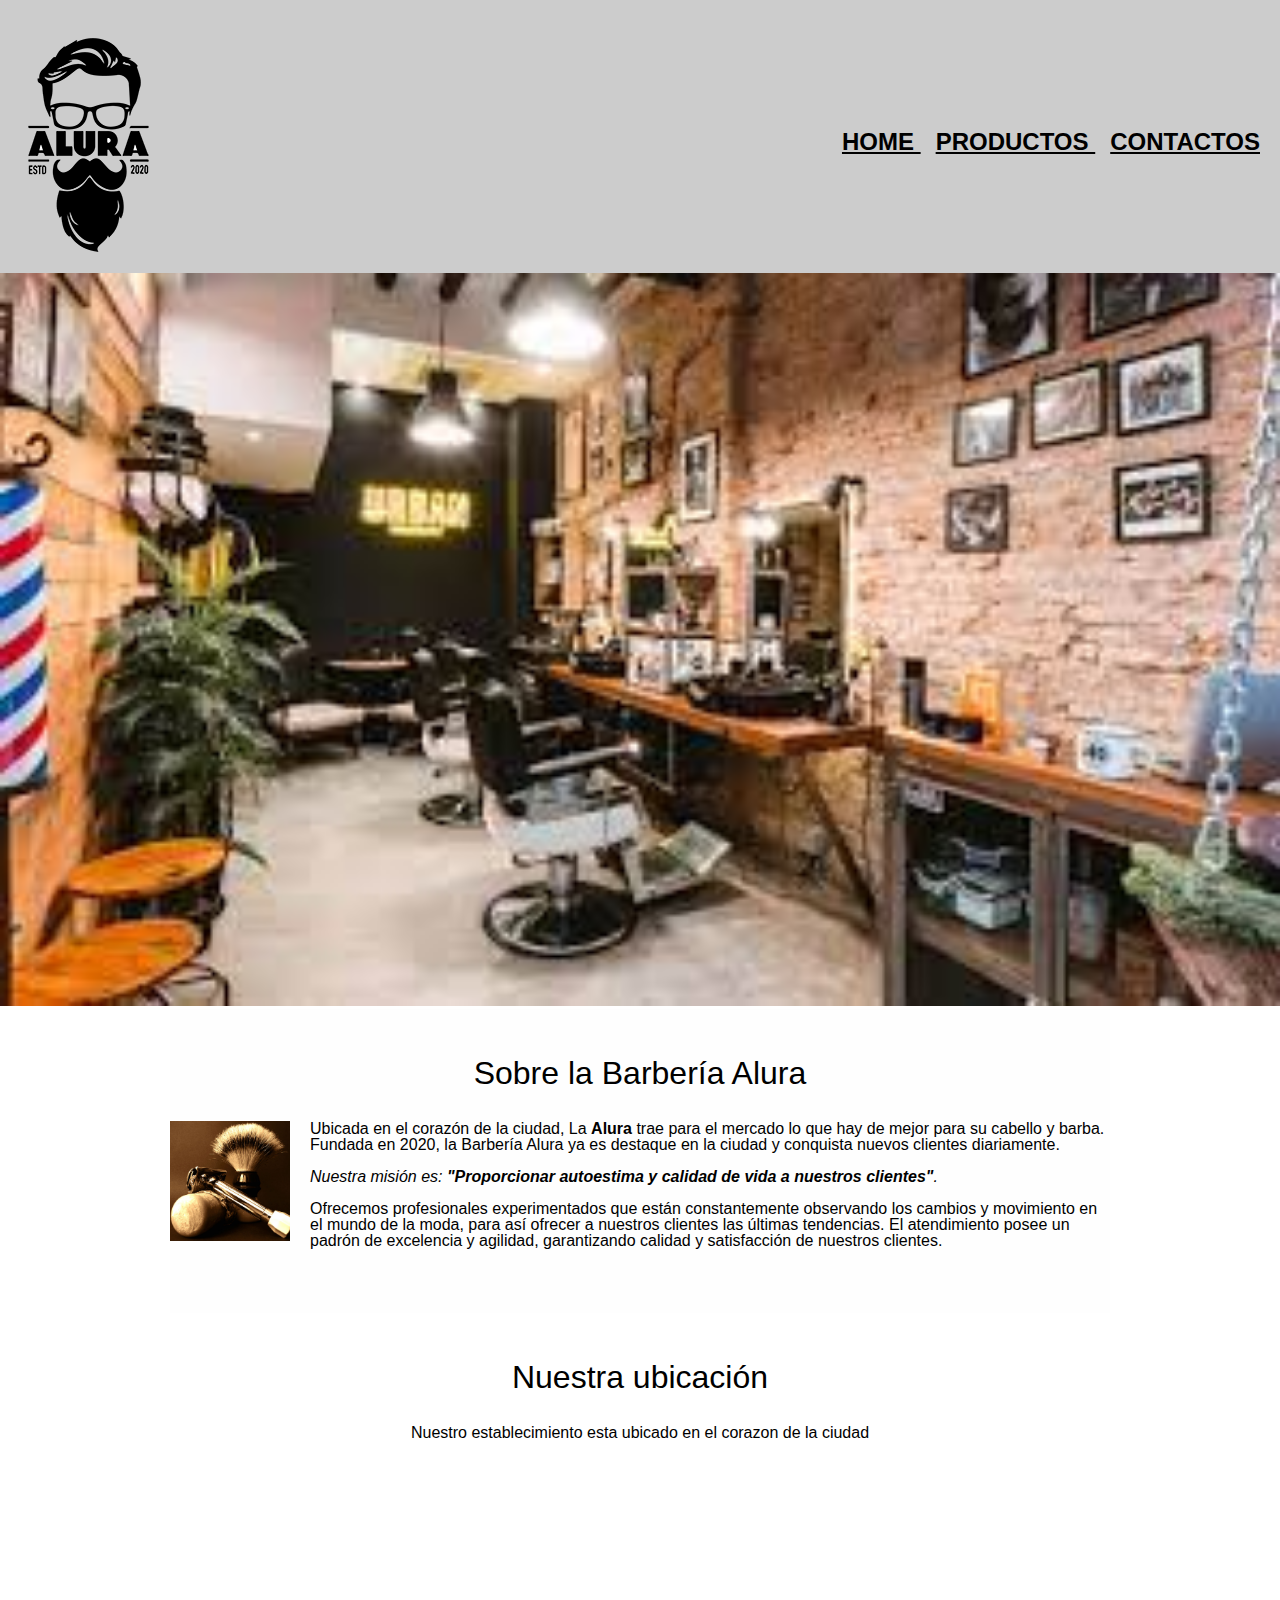
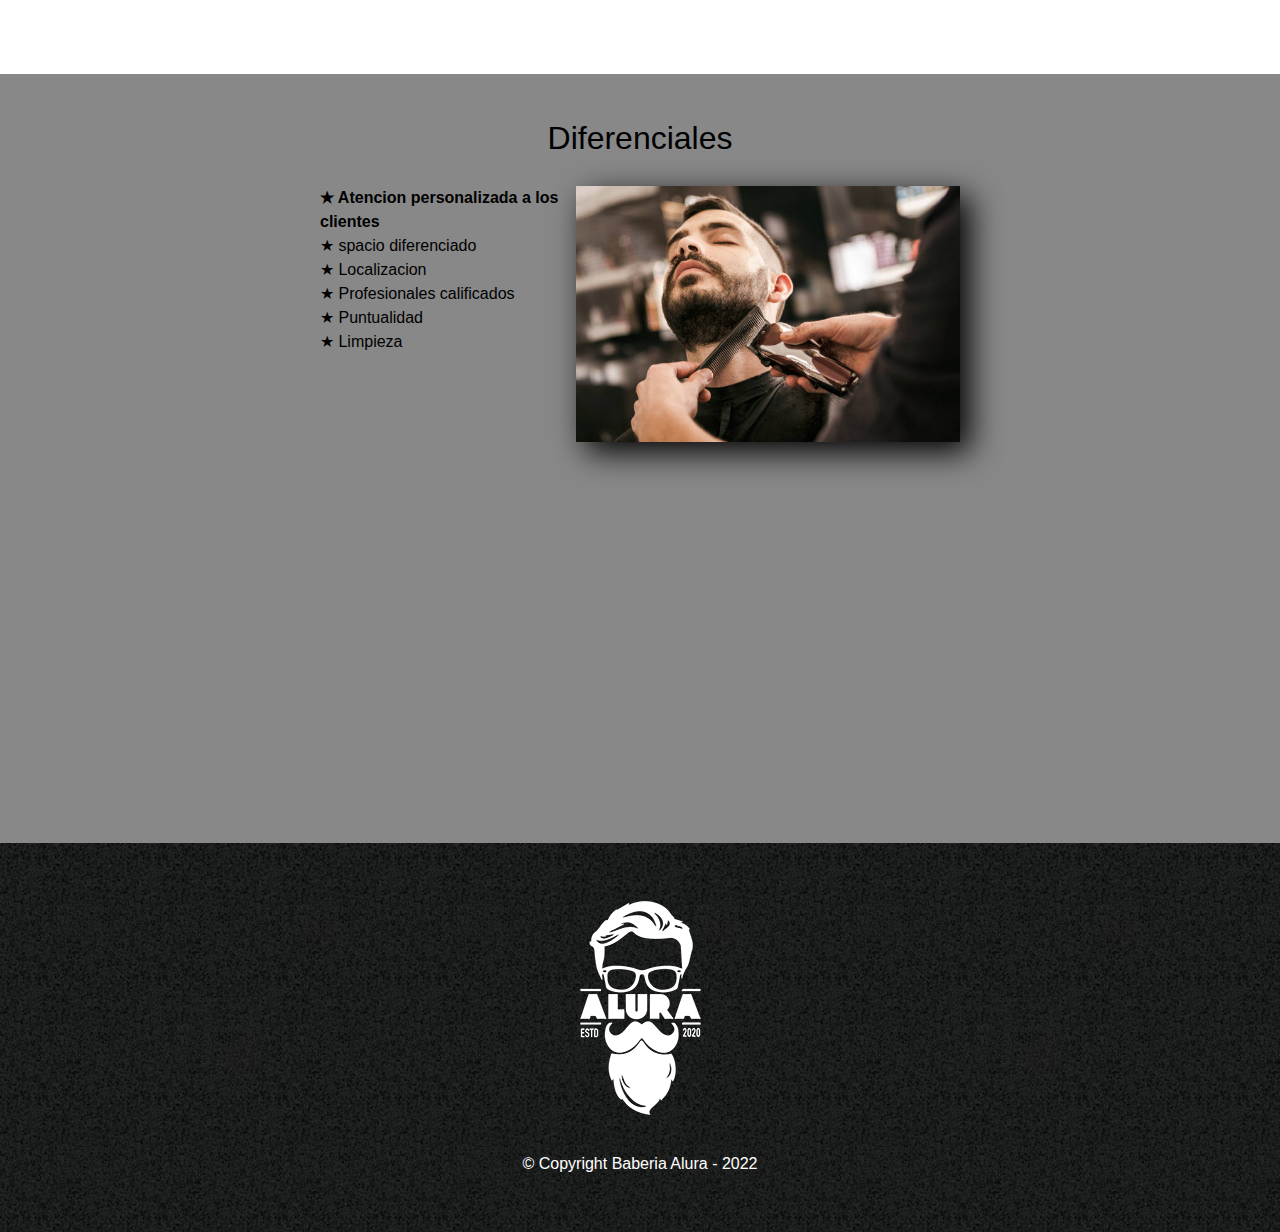
<file: index.html>
<!DOCTYPE html>
<html lang="en">
<head>
    <meta charset="UTF-8">
    <meta name="viewport" content="width=device-width">
    <meta http-equiv="X-UA-Compatible" content="IE=edge">
    <meta name="viewport" content="width=device-width, initial-scale=1.0">
    <title>Document</title>
    <link rel="stylesheet" href="reset.css">
    <link rel="stylesheet" href="style.css">
    <enlace rel="preconectar" href="https://fonts.googleapis.com">
    <enlace rel="preconectar" href="https://fonts.gstatic.com" crossorigin>

</head>

<body>
    <header>
        <div class="caja">
            <h1> <img src="imagenes/logo.png" > </h1>
            <nav> 
                    <ul>
                        <li> <a href="index.html"> Home </a></li>
                        <li> <a href="productos.html"> Productos </a></li>
                        <li> <a href="contactos.html"> Contactos </a></li>
                    </ul>

            </nav>
           
        </div>
       
    </header>

    <img class="barber" src="imagenes/barber.jpg" >

    <main>
        
        <section class="principal"> 

            <h2 class="titulo-principal">Sobre la  Barbería Alura </h2>

            <img class="utensilios"  src="imagenes/utensilios[1].jpg" alt="utensilios de un barbero">
            
            <p class="texto"> Ubicada en el corazón de la ciudad, La <strong> Alura </strong> trae para el mercado lo que hay de mejor para su cabello y barba. Fundada en 2020, la Barbería Alura ya es destaque en la ciudad y conquista nuevos clientes diariamente. </p>
             
            <p class="texto"><em> Nuestra misión es: <strong>"Proporcionar autoestima y calidad de vida a nuestros clientes"</strong>.</em></p>
            
            <p class="texto">Ofrecemos profesionales experimentados que están constantemente observando los cambios y movimiento en el mundo de la moda, para así ofrecer a nuestros clientes las últimas tendencias. El atendimiento posee un padrón de excelencia y agilidad, garantizando calidad y satisfacción de nuestros clientes.  </p>
            
        </section>
        
        <section class="mapa">

            <h3 class="titulo-principal"> Nuestra ubicación</h3>

            <p> Nuestro establecimiento esta ubicado en el corazon de la ciudad</p>

           <div class="mapa-contenido">

            <iframe src="https://www.google.com/maps/embed?pb=!1m18!1m12!1m3!1d3656.407977726877!2d-46.637213024459975!3d-23.58969706263425!2m3!1f0!2f0!3f0!3m2!1i1024!2i768!4f13.1!3m3!1m2!1s0x94ce5bd9bb943bf5%3A0x6f642995c970f0fe!2scaelum%20alura!5e0!3m2!1ses!2sar!4v1683853082262!5m2!1ses!2sar" width="100%" height="300%" style="border:0;" allowfullscreen="" loading="lazy" referrerpolicy="no-referrer-when-downgrade"></iframe>
            
            </div>
            
        </section>

        <section class="diferenciales">

            <h3 class="titulo-principal"> Diferenciales</h3>

            <div class="contenido-diferenciales">

                <ul class="lista-diferenciales">

                <li class="items">Atencion personalizada a los clientes</li>
                <li class="items">spacio diferenciado</li>
                <li class="items">Localizacion</li>
                <li class="items">Profesionales calificados</li>
                <li class="items">Puntualidad</li>
                <li class="items">Limpieza</li>

            </ul><img src="imagenes/diferenciales.jpg" class="imagen-diferenciales">
            
            </div>

            <div class="video"> 

                <iframe width="100%" height="315" src="https://www.youtube.com/embed/wcVVXUV0YUY" title="YouTube video player" frameborder="0" allow="accelerometer; autoplay; clipboard-write; encrypted-media; gyroscope; picture-in-picture; web-share" allowfullscreen></iframe>
        
            </div> 

        </section>

    </main>   
    

    <footer>

        <img src="imagenes/logo-blanco.png">
        <p class="Copyright" > &copy Copyright Baberia Alura - 2022</p>

    </footer>
    
</body>
</html>
</file>
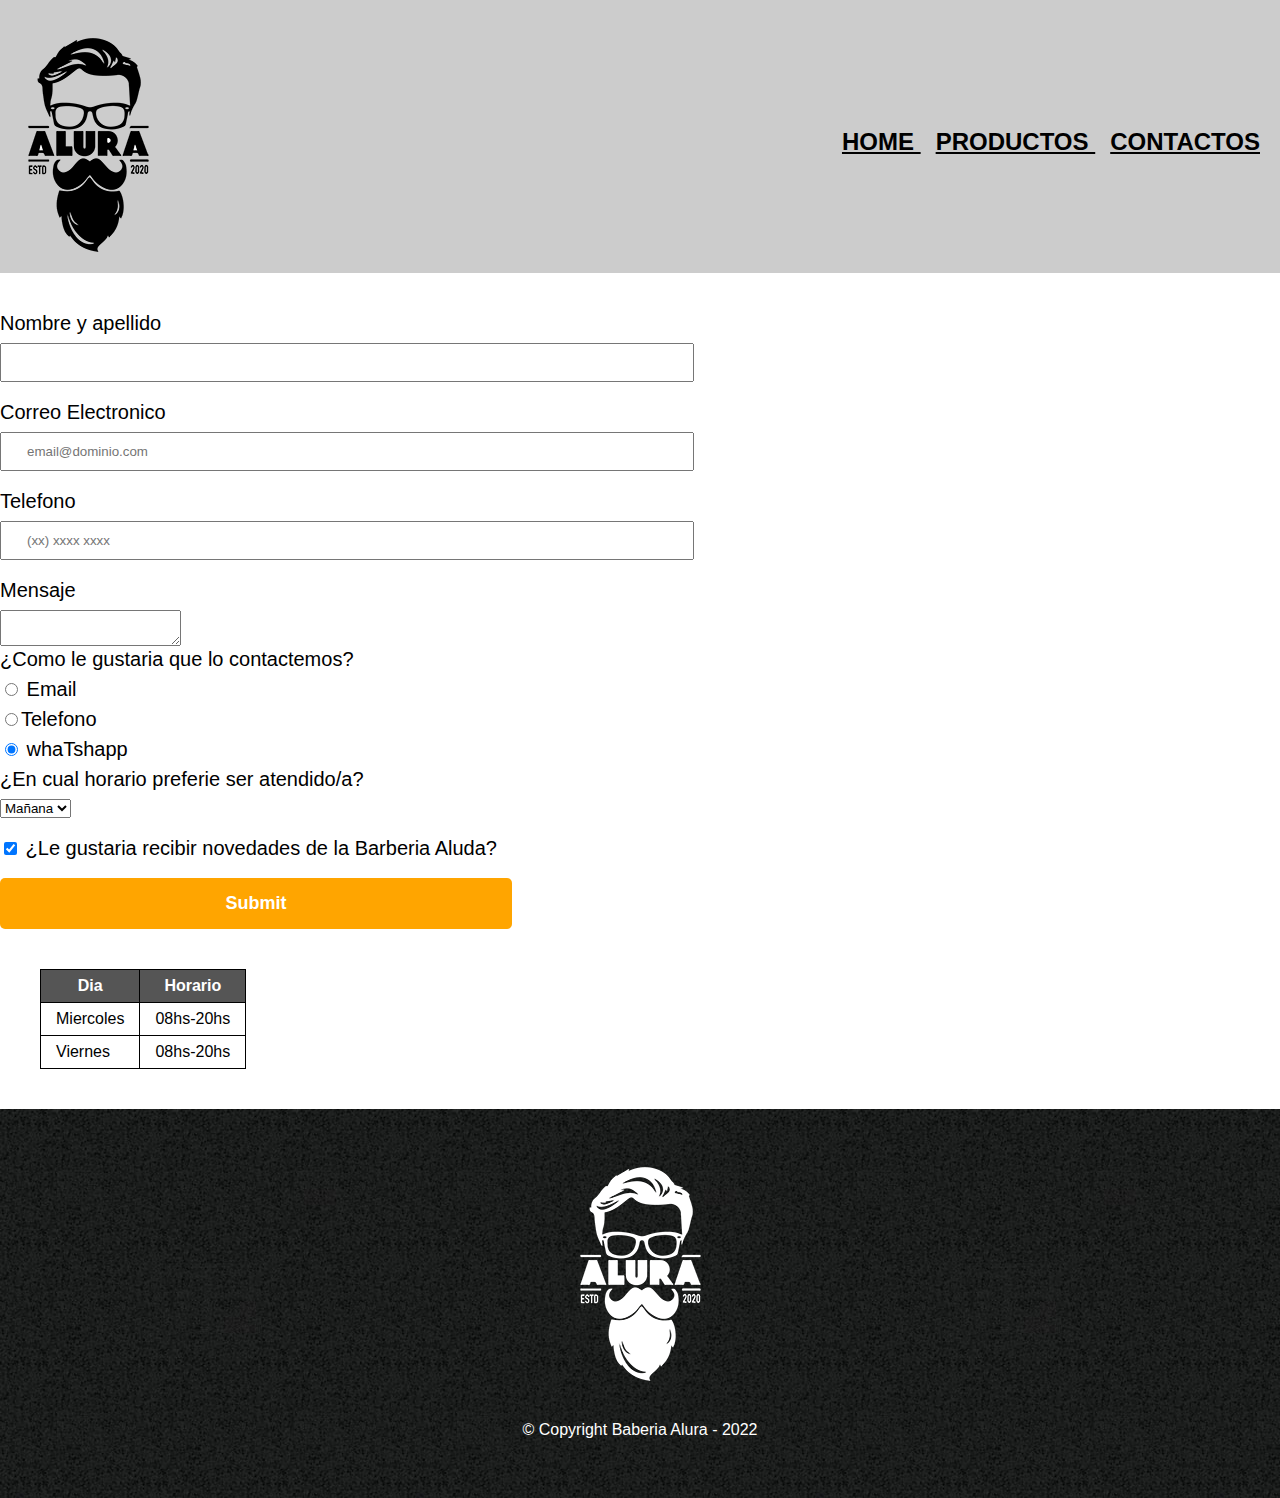
<file: Contactos.html>
<!DOCTYPE html>
<html lang="en">
<head>
    <meta charset="UTF-8">
    <meta http-equiv="X-UA-Compatible" content="IE=edge">
    <meta name="viewport" content="width=device-width, initial-scale=1.0">
    <title>Contactos- Barberia Alura</title>
    <link rel="stylesheet" href="reset.css">
    <link rel="stylesheet" href="style.css">
</head>
<body>
    <header>
        <div class="caja">
            <h1> <img src="imagenes/logo.png" alt="Logo de la Barberia de Aluda"> </h1>
            <nav> 
                    <ul>
                        <li> <a href="index.html"> Home </a></li>
                        <li> <a href="productos.html"> Productos </a></li>
                        <li> <a href="contactos.html"> Contactos </a></li>
                    </ul>

            </nav>
           
        </div>
       
    </header>
    <main>
        <form>
            <label for="nombreapellido">Nombre y apellido</label>                      <!-- Tambien se le puede agregar un ID a la etiqueta input -->
            <input type="text" id="nombreapellido" class="input-padron">               <!-- y un for a la etiqueta label para que el for se refiera al id -->
                                                                                       <!--Cuando haces click en el nombre y apellidom, te dejara escribir en la caja de texto (etiqueta input) -->
                                                                                       <!-- tambien puede ir sin el ID y sin el FOR-->
            <label for="correoelectronico">Correo Electronico</label>
            <input type="email" id="correoelectronico" class="input-padron" required placeholder="email@dominio.com">
            
                                                                                           <!--la class="input-padron" que se agrego fue para cambiar -->      
                                                                                           <!--de lado el input type="radio"-->
            <label for="telefono">Telefono</label required>                                
            <input type="tel" id="telefono" class="input-padron" required placeholder="(xx) xxxx xxxx"> 

            <label> Mensaje </label required>
            <textarea></textarea>

            <fieldset>
                <legend>¿Como le gustaria que lo contactemos?</legend>

                <label for="radio-email"> <input type="radio" name="contacto" value="email" id=" radio-email"> Email</label>
            
                <label for="radio-telefono"><input type="radio" name="contacto" value="telefono" id=" radio-telefono">Telefono</label>
                
                <label for="radio-whaTshapp"> <input type="radio" name="contacto" value="whaTshapp" id=" radio-whaTshapp" checked> whaTshapp</label>
            
            </fieldset>

            <fieldset>
                <legend> ¿En cual horario preferie ser atendido/a?</legend>
            <select> 
                <option>Mañana</option>
                <option>Tarde</option>
                <option>Noche</option>
            </select>

            </fieldset>
            
            
            <label class="checkbox"> <input type="checkbox" checked> ¿Le gustaria recibir novedades de la Barberia Aluda?</label> 
            
            <input type="submit" class="enviar">
            
        </form>  
        
        <table>
            <thead>
                <tr>
                <th>Dia</th>
                <th>Horario</th>
                 </tr>
             </thead>

            <tbody>
                <tr> 
                <td>Miercoles</td>
                <td>08hs-20hs</td>
                </tr>

                <tr>
                <td>Viernes</td>
                <td>08hs-20hs</td>
                </tr>
            </tbody>
        </table>
    
    </main>
    <footer>
        <img src="imagenes/logo-blanco.png" alt="Logo de la Barberia de Aluda">
        <p class="Copyright" >&copy Copyright Baberia Alura - 2022</p>

    </footer>
    
</body>
</html>
</file>
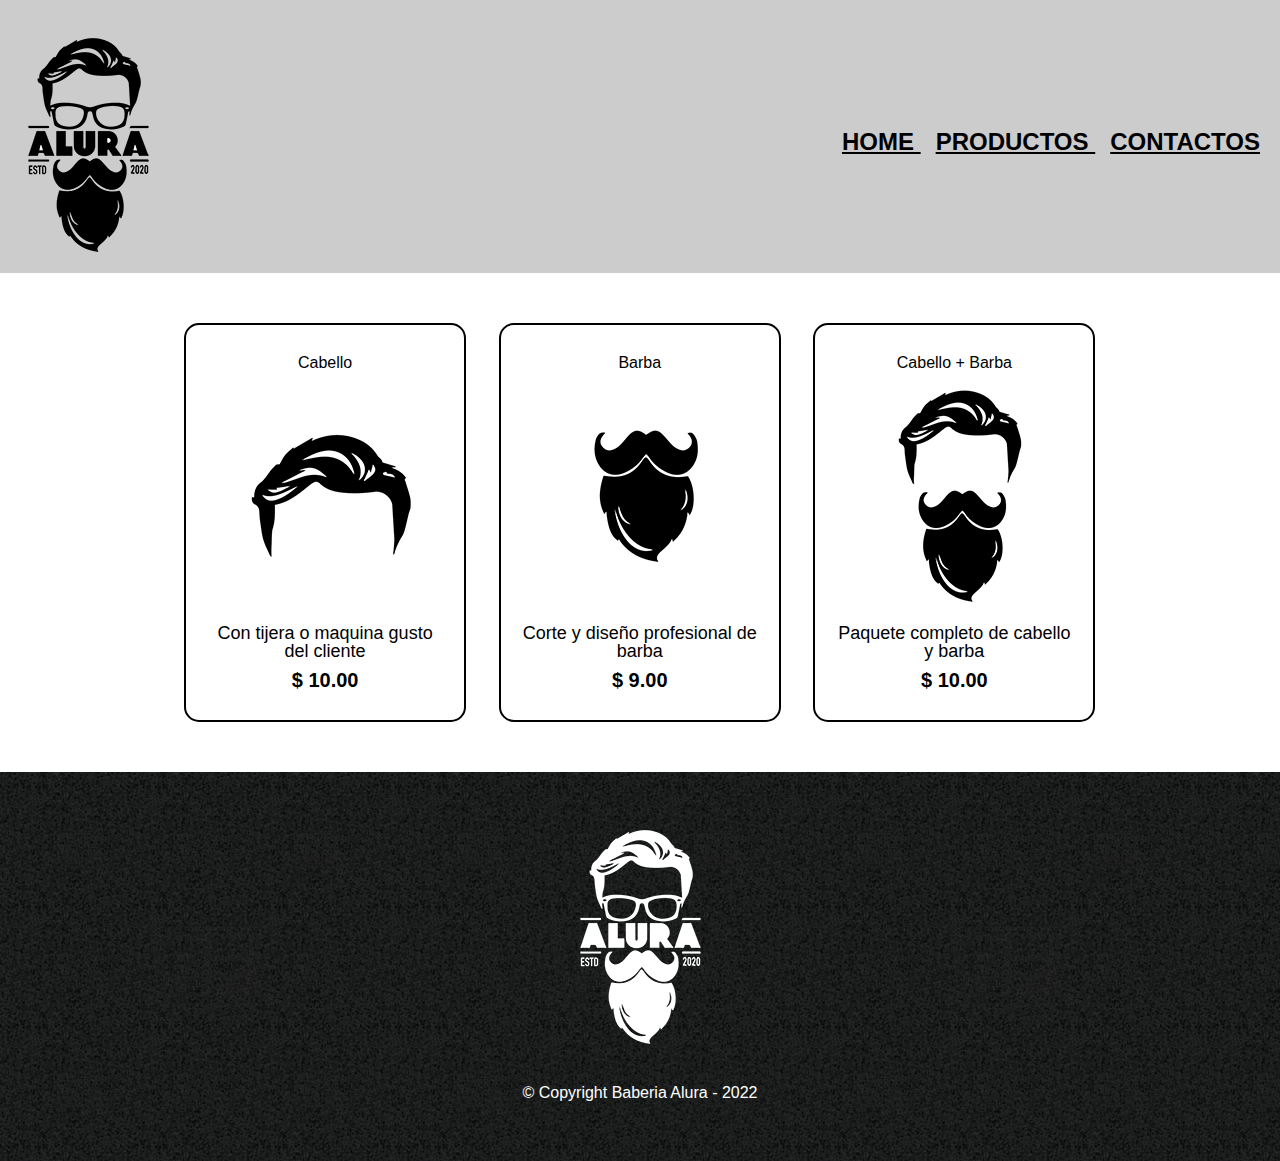
<file: productos.html>
<!DOCTYPE html>
<html lang="en">
<head>
    <meta charset="UTF-8">
    <meta http-equiv="X-UA-Compatible" content="IE=edge">
    <meta name="viewport" content="width=device-width, initial-scale=1.0">
    <title>Productos - Barberia Alura</title>
    <link rel="stylesheet" href="reset.css">
    <link rel="stylesheet" href="style.css">
</head>
<body>
    <header>
        <div class="caja">
            <h1> <img src="imagenes/logo.png" > </h1>
            <nav> 
                    <ul>
                        <li> <a href="index.html"> Home </a></li>
                        <li> <a href="productos.html"> Productos </a></li>
                        <li> <a href="contactos.html"> Contactos </a></li>
                    </ul>

            </nav>
           
        </div>
       
    </header>
    
    <main>
        <ul class="productos">
            <li>
                <h2>Cabello</h2>
                <img src="imagenes/cabello.jpg">
                <p class="producto-descripcion">Con tijera o maquina gusto del cliente</p>
                <p class="producto-precios"> $ 10.00</p>
                
            </li>
            <li>
                <h2>Barba </h2>
                <img src="imagenes/barba.jpg">
                <p class="producto-descripcion">Corte y diseño profesional de barba</p>
                <p class="producto-precios">$ 9.00</p>
                  
            </li>
            <li>
                <h2>Cabello + Barba  </h2>
                <img src="imagenes/cabello+barba.jpg">
                <p class="producto-descripcion">Paquete completo de cabello y barba</p>
                <p class="producto-precios">$ 10.00</p>
                 
            </li>
        </ul>
       
       
        
    </main>
    <footer>
        <img src="imagenes/logo-blanco.png">
        <p class="Copyright" > &copy Copyright Baberia Alura - 2022</p>

    </footer>
</body>
</html>
</file>
<file: style.css>
body{
     font-family: 'Montserrat', sans-serif; 
}

header{
    background: #cccccc;
    padding: 20px 20px 0 0;
    
}

.caja{
    width: auto;
    position: relative;
    margin: 0 auto;

}
nav{
    position: absolute;
    top: 110px;
    right: 0;     /*esta bien?*/
}

nav li{
    display:inline ;
    margin: 0 0 0 15px;
    text-transform: none;
    font-size: x-large;
    font-weight: bold;
    text-transform: uppercase;
    text-decoration: none;
}

nav a{
    color: black;
    /**position: absolute;
    left: 0;
    right: 0;**/
}

nav a:hover{
    color: #c79c79;
}

.productos{
    width: 940px;
    margin: 0 auto;
    padding: 50px;    
}

.productos li{
    display: inline-block;
    text-align: center;
    width: 30%;
    vertical-align:  top;
    /**background: #cccccc;**/
    margin: 0 1.5%;
    padding: 30px 20px;
    box-sizing: border-box;
    border-color: #000000;
    border-width: 2px ;
    border-style: solid;
    /**(simplica de una manera mas prolija y el orden correcto como debe ir) border: 2px #000000 solid;**/
    border-radius: 15px;
    
}
.productos li:hover{
    border-color:#c79c79;
    
}

.productos li:active{
    border-color: #088c19;

}

.producto h2{
    font-size: 30px;
    font-weight: bold;
}

.productos li:hover h2{ /** se creo este selector porque si agrego font-size de 30px en el selector (.productos li:hover)
                        no lo toma y no se modifica el h2, lo que se hace es crear otro selector, seria el mismo pero agregando h2 **/
    font-size: 30px;                     
      
}

.producto-descripcion{
    font-size: 18px;

}

.producto-precios{
    font-size:  20px;
    font-weight: bold;
    margin-top: 10px;

}

footer{
    text-align: center;
    background: url(imagenes/bg.jpg);
    padding: 40px;
}

.Copyright{
    color: white; /** #ffffff**/
    margin: 20px;
}

form{
    margin: 40px 0;
}

form label, form legend{   /**se le dio estilo a la etiqueta p/legend, esta forma es mas prolija evitando seguir escribiendo codigos en este caso **/
    display: block;        /**con la coma incluimos a la etiqueta p/legend **/
    font-size: 20px;
    margin: 0 0 10px;
}

.input-padron{
    display: block;
    margin: 0 0 20px;
    padding: 10px 25px;
    width: 50%;
}

.checkbox{
    margin: 20px 0;
}

.enviar{
    width: 40%;
    padding: 15px 0;
    font-size: 18px;
    font-weight: bold;
    color: white;
    background: orange;
    border:none;
    border-radius: 5px;
    transition: 1s all;
    cursor: pointer;

}
.enviar:hover{
    background: darkorange;
    transform: scale(1.2) ;   /** aletra el boton un 20%, lo agranda. la propiedad transition ALL(aletra a todo el boton) **/
}

table{
    margin:40px 40px;
}
thead{
    background: #555555;
    color:white;
    font-weight: bold;
}
td, th{
    border: 1px solid #000000;
    padding: 8px 15px;
}

/** CSS para nuestra pagina inicial (index.html) **/

.barber{
    width: 100%;
}

.principal{
    padding: 3em 0;
    background: #FEFEFE;
    width: 940px;
    margin: 0 auto;
}

.titulo-principal{
    text-align: center;
    font-size: 2em;
    margin: 0 0 1em;
    clear: left;       /** lo que hace es indicarle a la img que solo aplica al bloque del parrafo **/
}

.principal p {
    margin: 0 0 1em;

}

.principal strong{
    font-weight: bold;
}

.principal em{
    font-style: italic;
}
.utensilios{
    width: 120px;
    float: left; /* posiciona la img a la izquierda */
    margin: 0 20px 20px 0;
}

.mapa{
    background: linear-gradient(#FEFEFE #888888);
    padding: 3em 0;  /* el 3em significa, que queremos un tamaño 3 veces el tamaño de la fuete que esta configurado por defecto */
    
}
.mapa p{
    margin: 0 0 2em;
    text-align: center;
}

.mapa-contenido{
    width: 940px;
    margin: 0 auto;
}

.diferenciales{
    padding: 3em 0;
    background: #888888;
}

.contenido-diferenciales{
    width: 640px;
    margin: 0 auto;
}

.lista-diferenciales{
    width: 40%;
    display: inline-block;
   vertical-align: top;
}

.items{
    line-height: 1.5;
}

.items::before{
    content:"★ "
}

.items:first-child{
    font-weight: bold;
}

.imagen-diferenciales{
    width: 60%;
    transition:  400ms;
    box-shadow: 10px 10px 30px #000000; /* esta propidad se basa en darle una determinada sobra a una img, se le aplico sombra al aldo derecho y inferior. el ultimo valor (30px) le da mas estilo a la sombra */
}

.imagen-diferenciales:hover{
    opacity: 0.3; /* seria 30 % que dejamos pasar luz a la img*/
}

.video{
    width: 560px;
    margin: 1em auto;

}

@media screen and (max-width: 480px) {

    h1{
        text-align: center;
    }
    nav{
        position: static;
    }
    .caja{                               /*.principal, .mapa-contenido, .contenido-diferenciales, .video*/ 
        width: auto;
    }

    .principal{
        width: auto;
    }

    .mapa-contenido{
        width: auto;
    }

    .contenido-diferenciales{
        width: auto;
    }

    .video{
        width: auto;
    }

    .lista-diferenciales{
        width: 100%;
    }

    .imagen-diferenciales{
        width: 100%;
    }
}
</file>
